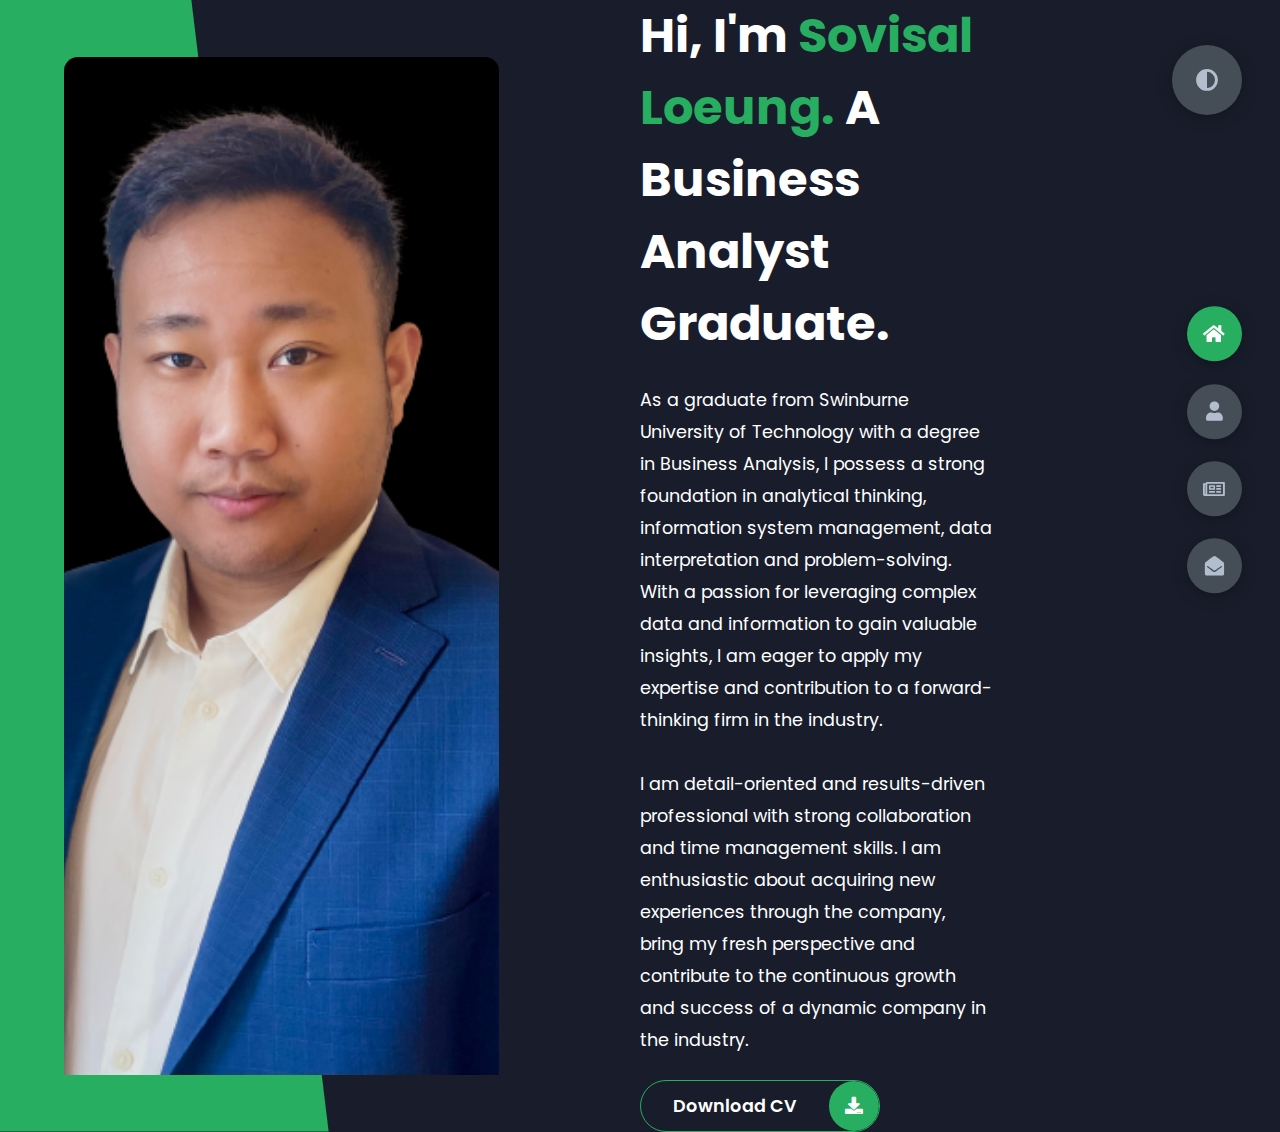
<file: index.html>
<!DOCTYPE html>
<html lang="en">
<head> <!--Head part-->
    <meta charset="UTF-8">
    <meta http-equiv="X-UA-Compatible" content="IE=edge">
    <meta name="viewport" content="width=device-width, initial-scale=1.0">
    <title>Portfolio</title>
    <link rel="stylesheet" href="styles/styles.css">
    <link rel="preconnect" href="https://fonts.googleapis.com">
    <link rel="preconnect" href="https://fonts.gstatic.com" crossorigin>
    <link rel="stylesheet" href="https://cdnjs.cloudflare.com/ajax/libs/font-awesome/5.15.4/css/all.min.css" integrity="sha512-1ycn6IcaQQ40/MKBW2W4Rhis/DbILU74C1vSrLJxCq57o941Ym01SwNsOMqvEBFlcgUa6xLiPY/NS5R+E6ztJQ==" crossorigin="anonymous" referrerpolicy="no-referrer" />
    <link href="https://fonts.googleapis.com/css2?family=Poppins:wght@400;500;600;700;800&display=swap" rel="stylesheet">
</head>

<!-- Body of the main content-->

<body class="main-content">

    <header class="container header active" id="home">

        <!--This is a picture of the profile on the left class called left-header-->
        <div class="header-content">
            <div class="left-header">
                <div class="h-shape"></div>
                <div class="image">
                    <img src="img/hero.png" alt="profile">
                </div>
            </div>
        
            <!--This is a text on the left class called left-header-->
        
            <div class="right-header">
                <h1 class="name">
                    Hi, I'm <span>Sovisal Loeung.</span>
                    A Business Analyst Graduate.
                </h1>
                <p>
                    As a graduate from Swinburne University of Technology with a degree in Business Analysis, I possess a strong foundation in analytical thinking, information system management, data interpretation and problem-solving. With a passion for leveraging complex data and information to gain valuable insights, I am eager to apply my expertise and contribution to a forward-thinking firm in the industry. 
                <br><br> I am detail-oriented and results-driven professional with strong collaboration and time management skills. I am enthusiastic about acquiring new experiences through the company, bring my fresh perspective and contribute to the continuous growth and success of a dynamic company in the industry.
                </p>
                <div class="btn-con">
                    <a href=https://drive.google.com/file/d/174WE07VjGr_dlUzvqr-Ym8rLPnpeZmsa/view?usp=sharing" target="_blank" class="main-btn" >
                        <span class="btn-text">Download CV</span>
                        <span class="btn-icon"><i class="fas fa-download"></i></span>
                    </a>
                </div>
            
            </div> <!--Div right header-->
        </div> <!--Div class header-content-->

    </header>
    <main>
        <section class="container about" id="about">
            <div class="main-title">
                <h2>About <span>me</span></h2>
            </div>
            <div class="about-container">
                <div class="left-about">
                    <h4>Information About me</h4>
                    <p>
                        As a graduate from Swinburne University of Technology with a degree in Business Analysis, I possess a strong foundation in analytical thinking, information system management, data interpretation and problem-solving. With a passion for leveraging complex data and information to gain valuable insights, I am eager to apply my expertise and contribution to a forward-thinking firm in the industry. 
                    <br><br> I am detail-oriented and results-driven professional with strong collaboration and time management skills. I am enthusiastic about acquiring new experiences through the company, bring my fresh perspective and contribute to the continuous growth and success of a dynamic company in the industry.
                    </p>
                    <div class="btn-con">
                        <a href=https://drive.google.com/file/d/174WE07VjGr_dlUzvqr-Ym8rLPnpeZmsa/view?usp=sharing" target="_blank" class="main-btn" >
                            <span class="btn-text">Download CV</span>
                            <span class="btn-icon"><i class="fas fa-download"></i></span>
                        </a>
                    </div>
                    

                </div>
                <div class="right-about">
                    <div class="about-item">
                        <div class="abt-text">
                            <p class="large-text">Award</p>
                            <p class="small-text">Swinburne International <br> Excellence Scholarship </p>
                        </div>
                    </div>
                    <div class="about-item">
                        <div class="abt-text">
                            <p class="large-text">Certified</p>
                            <p class="small-text">Google Data Analytic <br /> Professional Certificate</p>
                        </div>
                    </div>
                    <div class="about-item">
                        <div class="abt-text">
                            <p class="large-text">Grade</p>
                            <p class="small-text">Average of <br> Distinction</p>
                        </div>
                    </div>
                    <div class="about-item">
                        <div class="abt-text">
                            <p class="large-text">Top Tools</p>
                            <p class="small-text">tableau <br> SQL <br> R </p>
                        </div>
                    </div>
                </div>
            </div>
            
            <h4 class="stat-title">My Timeline</h4>
            <div class="timeline">
                <div class="timeline-item">
                    <div class="tl-icon">
                        <i class="fas fa-briefcase"></i>
                    </div>
                    <p class="tl-duration">2019 - Present</p>
                    <h5>Barchelor Of Business Information System<span> - Swinburne University of Technology</span></h5>
                    <p>
                        Distinction Grade Overall
                    </p>
                </div>
                
                <div class="timeline-item">
                    <div class="tl-icon">
                        <i class="fas fa-briefcase"></i>
                    </div>
                    <p class="tl-duration">2018 - 2019</p>
                    <h5>Translator<span> - DVC Logistics Co. LTD</span></h5>
                    <p>
                        As a translator for DVC, I have an opportunity to prepare, translate and copywriting different type of documentation. 
                    </p>
                </div>
                <div class="timeline-item">
                    <div class="tl-icon">
                        <i class="fas fa-briefcase"></i>
                    </div>
                    <p class="tl-duration">2018</p>
                    <h5>High School Diploma<span> - Western International School of Phnom Penh</span></h5>
                    <p>
                        National Examination Overall Grade B
                    </p>
                </div>
            </div>

<!--Certifcation Part-->
            <h4 class="stat-title">Certifications and Licenses</h4>
            <div class="timeline">
                <!--Google Data Analytics-->
                <a href="" target="_blank">
                <div class="timeline-item">
                    <div class="tl-icon">
                        <i class="fas fa-caret-square-right"></i>
                    </div>
                    <h5>Google Data Analytics Professional Certificate
                    <span> - Google 2023</span></h5>
                </div>
                </a>
                
                <a href="https://forage-uploads-prod.s3.amazonaws.com/completion-certificates/Deloitte%20Australia/YPWCiGNTkr6QxcpEu_Deloitte%20Australia_Xsuz7NWrY3PQ8S2KA_1685449880045_completion_certificate.pdf" target="_blank">
                <!--Deloitte Virtual Internship Program-->
                <div class="timeline-item">
                    <div class="tl-icon">
                        <i class="fas fa-caret-square-right"></i>
                    </div>
                    <h5>Deloitte Virtual Internship Program<span> - Deloitte 2023</span></h5>
                </div>
                </a>

                <!--IBM Data Science Orientation-->
                <div class="timeline-item">
                    <div class="tl-icon">
                        <i class="fas fa-caret-square-right"></i>
                    </div>
                    <h5>IBM Data Science Orientation<span> - IBM 2022</span></h5>
                </div>

                <!--ACS Associate Member-->
                <div class="timeline-item">
                    <div class="tl-icon">
                        <i class="fas fa-caret-square-right"></i>
                    </div>
                    <h5>Associate Member<span> - Australian Computer Society 2022</span></h5>
                </div>

                <!--RPA Developer Foundation-->
                <div class="timeline-item">
                    <div class="tl-icon">
                        <i class="fas fa-caret-square-right"></i>
                    </div>
                    <h5>RPA Developer Foundation<span> - UiPath 2021 </span></h5>
                </div>

                <!--Taekwondo-->
                <div class="timeline-item">
                    <div class="tl-icon">
                        <i class="fas fa-caret-square-right"></i>
                    </div>
                    <h5>Taekwondo 3rd Degree Black Belt<span> - Licensed ID: 05533173</span></h5>
                </div>
                
            </div>

<!--Extra part-->

            <h4 class="stat-title">Extras</h4>
            <div class="timeline">
                <div class="timeline-item">
                    <div class="tl-icon">
                        <i class="fas fa-caret-square-right"></i>
                    </div>
                    <h5>Volunteer Event Coordinator<span> - Ministry of Education, Youth and Sports</span></h5>
                </div>
                <div class="timeline-item">
                    <div class="tl-icon">
                        <i class="fas fa-caret-square-right"></i>
                    </div>
                    <h5>Former Taekwondo Player<span> - Friendship Taekwondo Club (First Divison)</span></h5>
                </div>                
            </div>
        </section>


        <!--BLOGS PART needed to resolve this issues-->

        <section class="container" id="blogs">
            <div class="blogs-content">
                <div class="main-title">
                    <h2 style="text-align: center;">My <span>Portfolio</span></h2>
                </div> <br>
                <div class="sub-title">
                    <h2 style="text-align: center;">Business<span>Development & Analytics Projects</span></h2>
                </div>

                <div class="blogs"> <!--Main controller of the blogs part-->
                    
                    <!--CAKE TV Project-->
                    <div class="blog">
                        <a href="https://www.caketv.online/" target="_blank">
                            <img src="img/blog1.jpg" alt="">
                        </a>
                        <div class="blog-text">
                            <a href="https://www.caketv.online/" target="_blank">
                                <h4>
                                    ACDN CAKE TV
                                 </h4>
                            </a>
                            <p>
                                Lorem ipsum dolor sit amet consectetur adipisicing elit. Eius rem ad voluptas neque, dolores impedit consequatur quod dolorum explicabo sequi. Illo praesentium, expedita dicta reiciendis dolorum error esse non dolores. 
                            </p>
                        </div>
                    </div>






                    <div class="blog">
                        <a href="tableauKaggle.html" target="_blank">
                            <img src="img/blog1.jpg" alt="">
                        </a>
                        <div class="blog-text">
                            <a href="tableauKaggle.html" target="_blank">
                                <h4>
                                    Blogs is on the way
                                 </h4>
                            </a>
                            <p>
                                Lorem ipsum dolor sit amet consectetur adipisicing elit. Eius rem ad voluptas neque, dolores impedit consequatur quod dolorum explicabo sequi. Illo praesentium, expedita dicta reiciendis dolorum error esse non dolores. 
                            </p>
                        </div>
                    </div>



                    <div class="blog">
                        <a href="tableauKaggle.html" target="_blank">
                            <img src="img/blog1.jpg" alt="">
                        </a>
                        <div class="blog-text">
                            <a href="tableauKaggle.html" target="_blank">
                                <h4>
                                    Blogs is on the way
                                 </h4>
                            </a>
                            <p>
                                Lorem ipsum dolor sit amet consectetur adipisicing elit. Eius rem ad voluptas neque, dolores impedit consequatur quod dolorum explicabo sequi. Illo praesentium, expedita dicta reiciendis dolorum error esse non dolores. 
                            </p>
                        </div>
                    </div>

        <!--Data Analytics Related Project-->
                    <br>
                    <div class="sub-title">
                        <h2>Data<span> Analytics Projects</span></h2>
                    </div>
                    <br>

                    <div class="blog">
                        <a href="tableauKaggle.html" target="_blank">
                            <img src="img/blog1.jpg" alt="">
                        </a>
                        <div class="blog-text">
                            <a href="tableauKaggle.html" target="_blank">
                                <h4>
                                    Blogs is on the way
                                 </h4>
                            </a>
                            <p>
                                Lorem ipsum dolor sit amet consectetur adipisicing elit. Eius rem ad voluptas neque, dolores impedit consequatur quod dolorum explicabo sequi. Illo praesentium, expedita dicta reiciendis dolorum error esse non dolores. 
                            </p>
                        </div>
                    </div>


                    <div class="blog">
                        <a href="tableauKaggle.html" target="_blank">
                            <img src="img/blog1.jpg" alt="">
                        </a>
                        <div class="blog-text">
                            <a href="tableauKaggle.html" target="_blank">
                                <h4>
                                    Blogs is on the way
                                 </h4>
                            </a>
                            <p>
                                Lorem ipsum dolor sit amet consectetur adipisicing elit. Eius rem ad voluptas neque, dolores impedit consequatur quod dolorum explicabo sequi. Illo praesentium, expedita dicta reiciendis dolorum error esse non dolores. 
                            </p>
                        </div>
                    </div>


                    <div class="blog">
                        <a href="tableauKaggle.html" target="_blank">
                            <img src="img/blog1.jpg" alt="">
                        </a>
                        <div class="blog-text">
                            <a href="tableauKaggle.html" target="_blank">
                                <h4>
                                    Blogs is on the way
                                 </h4>
                            </a>
                            <p>
                                Lorem ipsum dolor sit amet consectetur adipisicing elit. Eius rem ad voluptas neque, dolores impedit consequatur quod dolorum explicabo sequi. Illo praesentium, expedita dicta reiciendis dolorum error esse non dolores. 
                            </p>
                        </div>
                    </div>


                </div>
            </div>
        </section>
        <section class="container contact" id="contact">
            <div class="contact-container">
                <div class="main-title">
                    <h2>Contact <span>Me</span></h2>
                </div>
                <div class="contact-content-con">
                    <div class="left-contact">
                        
                        <p>
                            Below is my contat and socail media platform.
                        </p>
                        <div class="contact-info">
                            <div class="contact-item">
                                <div class="icon">
                                    <i class="fas fa-map-marker-alt"></i>
                                    <span>Location: </span>
                                </div>
                                <p>
                                    Melbourne, Australia
                                </p>
                            </div>
                            <div class="contact-item">
                                <div class="icon">
                                    <i class="fas fa-envelope"></i>
                                    <span>Email: </span>
                                </div>
                                <p>
                                    <span> sovisalloeung11@gmail.com</span>
                                </p>
                            </div>
                            <div class="contact-item">
                                <div class="icon">
                                    <i class="fas fa-user-graduate"></i>
                                    <span>Education: </span>
                                </div>
                                <p>
                                    <span> Swinburne University Of Technology</span>
                                </p>
                            </div>
                            <div class="contact-item">
                                <div class="icon">
                                    <i class="fas fa-user-graduate"></i>
                                    <span>Mobile Number: </span>
                                </div>
                                <p>
                                    <span> 0449829898</span>
                                </p>
                            </div>
                            <div class="contact-item">
                                <div class="icon">
                                    <i class="fas fa-globe-africa"></i>
                                    <span>Languages: </span>
                                </div>
                                <p>
                                    <span> Khmer, English</span>
                                </p>
                            </div>
                        </div>
                        <div class="contact-icons">
                            <div class="contact-icon">
                                <a href="https://www.facebook.com/loeung.sovisal.1/" target="_blank">
                                    <i class="fab fa-facebook-f"></i>
                                </a>
                                <a href="https://www.linkedin.com/in/sovisal-loeung-123537191/" target="_blank">
                                    <i class="fab fa-linkedin"></i>
                                </a>
                                <a href="https://github.com/sovisal11?tab=projects" target="_blank">
                                    <i class="fab fa-github"></i>
                                </a> 
                            </div>
                        </div>
                    </div>
                    <div class="right-contact"> 
                        
                    </div>
                </div>
            </div>
        </section>
    </main>

    <div class="controls">
        <div class="control active-btn" data-id="home" >
            <i class="fas fa-home"></i>
        </div>
        <div class="control" data-id="about">
            <i class="fas fa-user"></i>
        </div>
       
        <div class="control" data-id="blogs">
            <i class="far fa-newspaper"></i>
        </div>
        <div class="control" data-id="contact">
            <i class="fas fa-envelope-open"></i>
        </div>
    </div>
    <div class="theme-btn">
        <i class="fas fa-adjust"></i>
    </div>
    <script src="app.js"></script>
</body>
</html>
</file>
<file: styles/styles.css>
* {
  margin: 0;
  padding: 0;
  box-sizing: border-box;
  list-style: none;
}

:root {
  --color-primary: #191d2b;
  --color-secondary: #27AE60;
  --color-white: #FFFFFF;
  --color-black: #000;
  --color-grey0: #f8f8f8;
  --color-grey-1: #dbe1e8;
  --color-grey-2: #b2becd;
  --color-grey-3: #6c7983;
  --color-grey-4: #454e56;
  --color-grey-5: #2a2e35;
  --color-grey-6: #12181b;
  --br-sm-2: 14px;
  --box-shadow-1: 0 3px 15px rgba(0,0,0,.3);
}

.light-mode {
  --color-primary: #FFFFFF;
  --color-secondary: #27AE60;
  --color-white: #454e56;
  --color-black: #000;
  --color-grey0: #f8f8f8;
  --color-grey-1: #6c7983;
  --color-grey-2: #6c7983;
  --color-grey-3: #6c7983;
  --color-grey-4: #454e56;
  --color-grey-5: #f8f8f8;
  --color-grey-6: #12181b;
}

body {
  background-color: var(--color-primary);
  font-family: "Poppins", sans-serif;
  font-size: 1.1rem;
  color: var(--color-white);
  transition: all 0.4s ease-in-out;
}

a {
  display: inline-block;
  text-decoration: none;
  color: inherit;
  font-family: inherit;
}

header {
  min-height: 100vh;
  color: var(--color-white);
  overflow: hidden;
  padding: 0 !important;
}

section {
  min-height: 100vh;
  width: 100%;
  position: absolute;
  left: 0;
  top: 0;
  padding: 3rem 18rem;
}

.container {
  display: none;
  transform: translateY(-100%) scale(0);
  transition: all 0.4s ease-in-out;
  background-color: var(--color-primary);
}

.active {
  display: block;
  animation: appear 1s ease-in-out;
  transform: translateY(0) scaleY(1);
}
@keyframes appear {
  0% {
    transform: translateY(-100%) scaleY(0);
  }
  100% {
    transform: translateY(0) scaleY(1);
  }
}

.controls {
  position: fixed;
  z-index: 10;
  top: 50%;
  right: 3%;
  display: flex;
  flex-direction: column;
  align-items: center;
  justify-content: center;
  transform: translateY(-50%);
}
.controls .control {
  padding: 1rem;
  cursor: pointer;
  background-color: var(--color-grey-4);
  width: 55px;
  height: 55px;
  border-radius: 50%;
  display: flex;
  justify-content: center;
  align-items: center;
  margin: 0.7rem 0;
  box-shadow: var(--box-shadow-1);
}
.controls .control i {
  font-size: 1.2rem;
  color: var(--color-grey-2);
  pointer-events: none;
}
.controls .active-btn {
  background-color: var(--color-secondary);
  transition: all 0.4s ease-in-out;
}
.controls .active-btn i {
  color: var(--color-white);
}

.theme-btn {
  top: 5%;
  right: 3%;
  width: 70px;
  height: 70px;
  border-radius: 50%;
  background-color: var(--color-grey-4);
  cursor: pointer;
  position: fixed;
  display: flex;
  justify-content: center;
  align-items: center;
  box-shadow: 0 3px 15px rgba(0, 0, 0, 0.3);
  transition: all 0.1s ease-in-out;
}
.theme-btn:active {
  transform: translateY(-3px);
}
.theme-btn i {
  font-size: 1.4rem;
  color: var(--color-grey-2);
  pointer-events: none;
}

/*Header-content*/
.header-content {
  display: grid;
  grid-template-columns: repeat(2, 1fr);
  min-height: 100vh;
}
.header-content .left-header {
  display: flex;
  align-items: center;
  position: relative;
}
.header-content .left-header .h-shape {
  transition: all 0.4s ease-in-out;
  width: 65%;
  height: 100%;
  background-color: var(--color-secondary);
  position: absolute;
  left: 0;
  top: 0;
  z-index: -1;
  clip-path: polygon(0 0, 46% 0, 79% 100%, 0% 100%);
}
.header-content .left-header .image {
  border-radius: var(--br-sm-2);
  height: 90%;
  width: 68%;
  margin-left: 4rem;
  background-color: var(--color-black);
  transition: all 0.4s ease-in-out;
}
.header-content .left-header .image img {
  width: 100%;
  height: 100%;
  object-fit: cover;
  transition: all 0.4s ease-in-out;
}

.header-content .right-header {
  display: flex;
  flex-direction: column;
  justify-content: center;
  padding-right: 18rem;
}
.header-content .right-header .name {
  font-size: 3rem;
}
.header-content .right-header .name span {
  color: var(--color-secondary);
}
.header-content .right-header p {
  margin: 1.5rem 0;
  line-height: 2rem;
}

/*About*/
.about-container {
  display: grid;
  grid-template-columns: repeat(2, 1fr);
  padding-top: 3.5rem;
  padding-bottom: 5rem;
}
.about-container .right-about {
  display: grid;
  grid-template-columns: repeat(2, 1fr);
  grid-gap: 2rem;
}
.about-container .right-about .about-item {
  border: 1px solid var(--color-grey-5);
  border-radius: 5px;
  transition: all 0.4s ease-in-out;
  box-shadow: 1px 2px 15px rgba(0, 0, 0, 0.1);
}
.about-container .right-about .about-item:hover {
  cursor: default;
  transform: translateY(-5px);
  border: 1px solid var(--color-secondary);
  box-shadow: 1px 4px 15px rgba(0, 0, 0, 0.32);
}
.about-container .right-about .about-item .abt-text {
  padding: 1.5rem;
  display: flex;
  flex-direction: column;
}
.about-container .right-about .about-item .abt-text .large-text {
  font-size: 3rem;
  font-weight: 700;
  color: var(--color-secondary);
}
.about-container .right-about .about-item .abt-text .small-text {
  padding-left: 3rem;
  position: relative;
  text-transform: uppercase;
  font-size: 1.2rem;
  color: var(--color-grey-1);
  letter-spacing: 2px;
}
.about-container .right-about .about-item .abt-text .small-text::before {
  content: "";
  position: absolute;
  left: 0;
  top: 15px;
  width: 2rem;
  height: 2px;
  background-color: var(--color-grey-5);
}
.about-container .left-about {
  padding-right: 5rem;
}
.about-container .left-about p {
  line-height: 2rem;
  padding: 1rem;
  color: var(--color-grey-1);
}
.about-container .left-about h4 {
  font-size: 2rem;
  text-transform: uppercase;
}


.stat-title {
  text-transform: uppercase;
  font-size: 1.4rem;
  text-align: center;
  padding: 3.5rem 0;
  position: relative;
}
.stat-title::before {
  content: "";
  position: absolute;
  left: 50%;
  top: 0;
  width: 40%;
  height: 1px;
  background-color: var(--color-grey-5);
  transform: translateX(-50%);
}

/*Timeline*/
.timeline {
  display: grid;
  grid-template-columns: repeat(2, 1fr);
  grid-gap: 2rem;
  padding-bottom: 3rem;
}
.timeline .timeline-item {
  position: relative;
  padding-left: 3rem;
  border-left: 1px solid var(--color-grey-5);
}
.timeline .timeline-item .tl-icon {
  position: absolute;
  left: -27px;
  top: 0;
  background-color: var(--color-secondary);
  width: 50px;
  height: 50px;
  border-radius: 50%;
  display: flex;
  align-items: center;
  justify-content: center;
}
.timeline .timeline-item .tl-icon i {
  font-size: 1.3rem;
}
.timeline .timeline-item .tl-duration {
  padding: 0.2rem 0.6rem;
  background-color: var(--color-grey-5);
  border-radius: 15px;
  display: inline-block;
  font-size: 0.8rem;
  text-transform: uppercase;
  font-weight: 500;
}
.timeline .timeline-item h5 {
  padding: 1rem 0;
  text-transform: uppercase;
  font-size: 1.3rem;
  font-weight: 600;
}
.timeline .timeline-item h5 span {
  color: var(--color-grey-2);
  font-weight: 500;
  font-size: 1.2rem;
}
.timeline .timeline-item p {
  color: var(--color-grey-2);
}

.port-text {
  padding: 2rem 0;
  text-align: center;
}



.blogs {
  display: grid;
  grid-template-columns: repeat(3, 1fr);
  grid-gap: 2rem;
  margin-top: 3rem;
}
.blogs .blog {
  position: relative;
  background-color: var(--color-grey-5);
  border-radius: 5px;
  box-shadow: 1px 1px 20px rgba(0, 0, 0, 0.1);
  transition: all 0.4s ease-in-out;
}
.blogs .blog:hover {
  box-shadow: 1px 1px 20px rgba(0, 0, 0, 0.3);
  transform: translateY(-5px);
  transition: all 0.4s ease-in-out;
}
.blogs .blog:hover img {
  filter: grayscale(0);
  transform: scale(1.1);
  box-shadow: 0px 4px 15px rgba(0, 0, 0, 0.8);
}
.blogs .blog img {
  width: 100%;
  height: 300px;
  object-fit: cover;
  border-top-left-radius: 5px;
  border-top-right-radius: 5px;
  filter: grayscale(100%);
  transition: all 0.4s ease-in-out;
}
.blogs .blog .blog-text {
  margin-top: -7px;
  padding: 1.1rem;
  border-top: 8px solid var(--color-secondary);
}
.blogs .blog .blog-text h4 {
  font-size: 1.5rem;
  margin-bottom: 0.7rem;
  transition: all 0.4s ease-in-out;
  cursor: pointer;
}
.blogs .blog .blog-text h4:hover {
  color: var(--color-secondary);
}
.blogs .blog .blog-text p {
  color: var(--color-grey-2);
  line-height: 2rem;
  padding-bottom: 1rem;
}

.contact-content-con {
  display: flex;
  padding-top: 3.5rem;
}
.contact-content-con .left-contact {
  flex: 2;
}

.contact-content-con .left-contact p {
  margin: 1rem 0;
  line-height: 2rem;
}
.contact-content-con .left-contact .contact-info .contact-item {
  display: flex;
  align-items: center;
  justify-content: space-between;
}
.contact-content-con .left-contact .contact-info .contact-item p {
  margin: 0.3rem 0 !important;
  padding: 0 !important;
}
.contact-content-con .left-contact .contact-info .contact-item .icon {
  display: grid;
  grid-template-columns: 40px 1fr;
}
.contact-content-con .left-contact .contact-info .contact-item .icon i {
  display: flex;
  align-items: center;
  font-size: 1.3rem;
}
.contact-content-con .left-contact .contact-icon {
  display: flex;
  margin-top: 2rem;
}
.contact-content-con .left-contact .contact-icon a {
  display: flex;
  align-items: center;
  color: var(--color-white);
  background-color: var(--color-grey-5);
  cursor: pointer;
  justify-content: center;
  width: 50px;
  height: 50px;
  border-radius: 50%;
  margin: 0 0.4rem;
  transition: all 0.4s ease-in-out;
}
.contact-content-con .left-contact .contact-icon a:hover {
  background-color: var(--color-secondary);
}
.contact-content-con .left-contact .contact-icon a:hover i {
  color: var(--color-primary);
}
.contact-content-con .left-contact .contact-icon a i {
  display: flex;
  align-items: center;
  justify-content: center;
  font-size: 1.3rem;
}
.contact-content-con .right-contact {
  flex: 3;
  margin-left: 3rem;
}
.contact-content-con .right-contact .input-control {
  margin: 1.5rem 0;
}
.contact-content-con .right-contact .input-control input, .contact-content-con .right-contact .input-control textarea {
  border-radius: 30px;
  font-weight: inherit;
  font-size: inherit;
  font-family: inherit;
  padding: 0.8rem 1.1rem;
  outline: none;
  border: none;
  background-color: var(--color-grey-5);
  width: 100%;
  color: var(--color-white);
  resize: none;
}
.contact-content-con .right-contact .i-c-2 {
  display: flex;
}
.contact-content-con .right-contact .i-c-2 :last-child {
  margin-left: 1.5rem;
}

/*Independed components*/
.btn-con {
  display: flex;
  align-self: flex-start;
}

.main-btn {
  border-radius: 30px;
  color: inherit;
  font-weight: 600;
  position: relative;
  border: 1px solid var(--color-secondary);
  display: flex;
  align-self: flex-start;
  align-items: center;
  overflow: hidden;
}
.main-btn .btn-text {
  padding: 0 2rem;
}
.main-btn .btn-icon {
  background-color: var(--color-secondary);
  display: flex;
  align-items: center;
  justify-content: center;
  border-radius: 50%;
  padding: 1rem;
}
.main-btn::before {
  content: "";
  position: absolute;
  top: 0;
  right: 0;
  transform: translateX(100%);
  transition: all 0.4s ease-out;
  z-index: -1;
}
.main-btn:hover {
  transition: all 0.4s ease-out;
}
.main-btn:hover::before {
  width: 100%;
  height: 100%;
  background-color: var(--color-secondary);
  transform: translateX(0);
  transition: all 0.4s ease-out;
}


.main-title h2 {
  position: relative;
  text-transform: uppercase;
  font-size: 4rem;
  font-weight: 700;
}
.main-title h2 span {
  color: var(--color-secondary);
}


.about-container .left-about p {
  padding-left: 0;
}

@media screen and (max-width: 600px) {
  header {
    padding: 0 !important;
  }

  .theme-btn {
    width: 50px;
    height: 50px;
  }

  .header-content {
    grid-template-columns: repeat(1, 1fr);
    padding-bottom: 6rem;
  }

  .left-header .h-shape {
    display: none;
  }

  .right-header {
    grid-row: 1;
    padding-right: 0rem !important;
    width: 90%;
    margin: 0 auto;
  }
  .right-header .name {
    font-size: 2.5rem !important;
    text-align: center;
    padding-top: 3rem;
  }

  .header-content .left-header .image {
    margin: 0 auto;
    width: 90%;
  }

  .controls {
    top: auto;
    bottom: 0;
    flex-direction: row;
    justify-content: center;
    left: 50%;
    transform: translateX(-50%);
    width: 100%;
    background-color: var(--color-grey-5);
  }
  .controls .control {
    margin: 1rem 0.3rem;
  }

  .about-container {
    grid-template-columns: repeat(1, 1fr);
  }
  .about-container .right-about {
    grid-template-columns: repeat(1, 1fr);
    padding-top: 2.5rem;
  }
  .about-container .left-about {
    padding-right: 0;
  }
  .about-container .left-about p {
    padding-left: 0;
  }

  .timeline {
    grid-template-columns: repeat(1, 1fr);
    padding-bottom: 6rem;
  }

  .container {
    padding: 2rem 2.5rem !important;
  }

  .about-stats .progress-bars {
    grid-template-columns: repeat(1, 1fr);
  }

  .portfolios {
    grid-template-columns: repeat(1, 1fr);
    padding-bottom: 6rem;
    margin-top: 1rem;
  }

  .blogs {
    grid-template-columns: repeat(1, 1fr);
    padding-bottom: 6rem;
  }

  .contact-content-con {
    flex-direction: column;
  }
  

  .contact-item {
    flex-direction: column;
    margin: 1rem 0;
  }
  .contact-item p {
    font-size: 15px;
    color: var(--color-grey-2);
  }
  .contact-item span {
    font-size: 15px;
  }
  .contact-item .icon {
    grid-template-columns: 25px 1fr;
  }

  .main-title h2 {
    font-size: 2rem;
  }
  .main-title h2 span {
    font-size: 2.3rem;
  }
  .main-title h2 .bg-text {
    font-size: 2.3rem;
  }
}
@media screen and (max-width: 1432px) {
  .container {
    padding: 7rem 11rem;
  }

  .contact-content-con {
    flex-direction: column;
  }


  .main-title h2 .bg-text {
    font-size: 5.5rem;
  }
}
@media screen and (max-width: 1250px) {
  .blogs {
    grid-template-columns: repeat(2, 1fr);
    margin-top: 6rem;
  }

  .portfolios {
    grid-template-columns: repeat(2, 1fr);
  }

  .header-content .right-header {
    padding-right: 9rem;
  }
}
@media screen and (max-width: 660px) {
  .blogs {
    grid-template-columns: repeat(1, 1fr);
  }

  .portfolios {
    grid-template-columns: repeat(1, 1fr);
  }
}
@media screen and (max-width: 1070px) {
  .about-container {
    grid-template-columns: repeat(1, 1fr);
  }
  .about-container .right-about {
    padding-top: 2.5rem;
  }

  .main-title h2 {
    font-size: 4rem;
  }
  .main-title h2 span {
    font-size: 4rem;
  }
  .main-title h2 .bg-text {
    font-size: 4.5rem;
  }
}
@media screen and (max-width: 970px) {
  .container {
    padding: 7rem 6rem;
  }

  .about-container .left-about {
    padding-right: 0rem;
  }

  .header-content {
    grid-template-columns: repeat(1, 1fr);
    padding-bottom: 6rem;
  }

  .left-header .h-shape {
    display: none;
  }
  .left-header .image {
    width: 90% !important;
    margin: 0 auto !important;
  }

  .right-header {
    grid-row: 1;
    padding-right: 0rem !important;
    width: 90%;
    margin: 0 auto;
  }
  .right-header .name {
    font-size: 2.5rem !important;
    text-align: center;
    padding-top: 3rem;
  }
}
@media screen and (max-width: 700px) {
  .container {
    padding: 7rem 3rem;
  }

  .about-stats .progress-bars {
    grid-template-columns: repeat(1, 1fr);
  }

  .about-container .right-about {
    grid-template-columns: repeat(1, 1fr);
  }

  .timeline {
    grid-template-columns: repeat(1, 1fr);
  }

  .main-title h2 {
    font-size: 3rem;
  }
  .main-title h2 span {
    font-size: 3rem;
  }
  .main-title h2 .bg-text {
    font-size: 4rem;
  }
}

/*# sourceMappingURL=styles.css.map */
</file>
